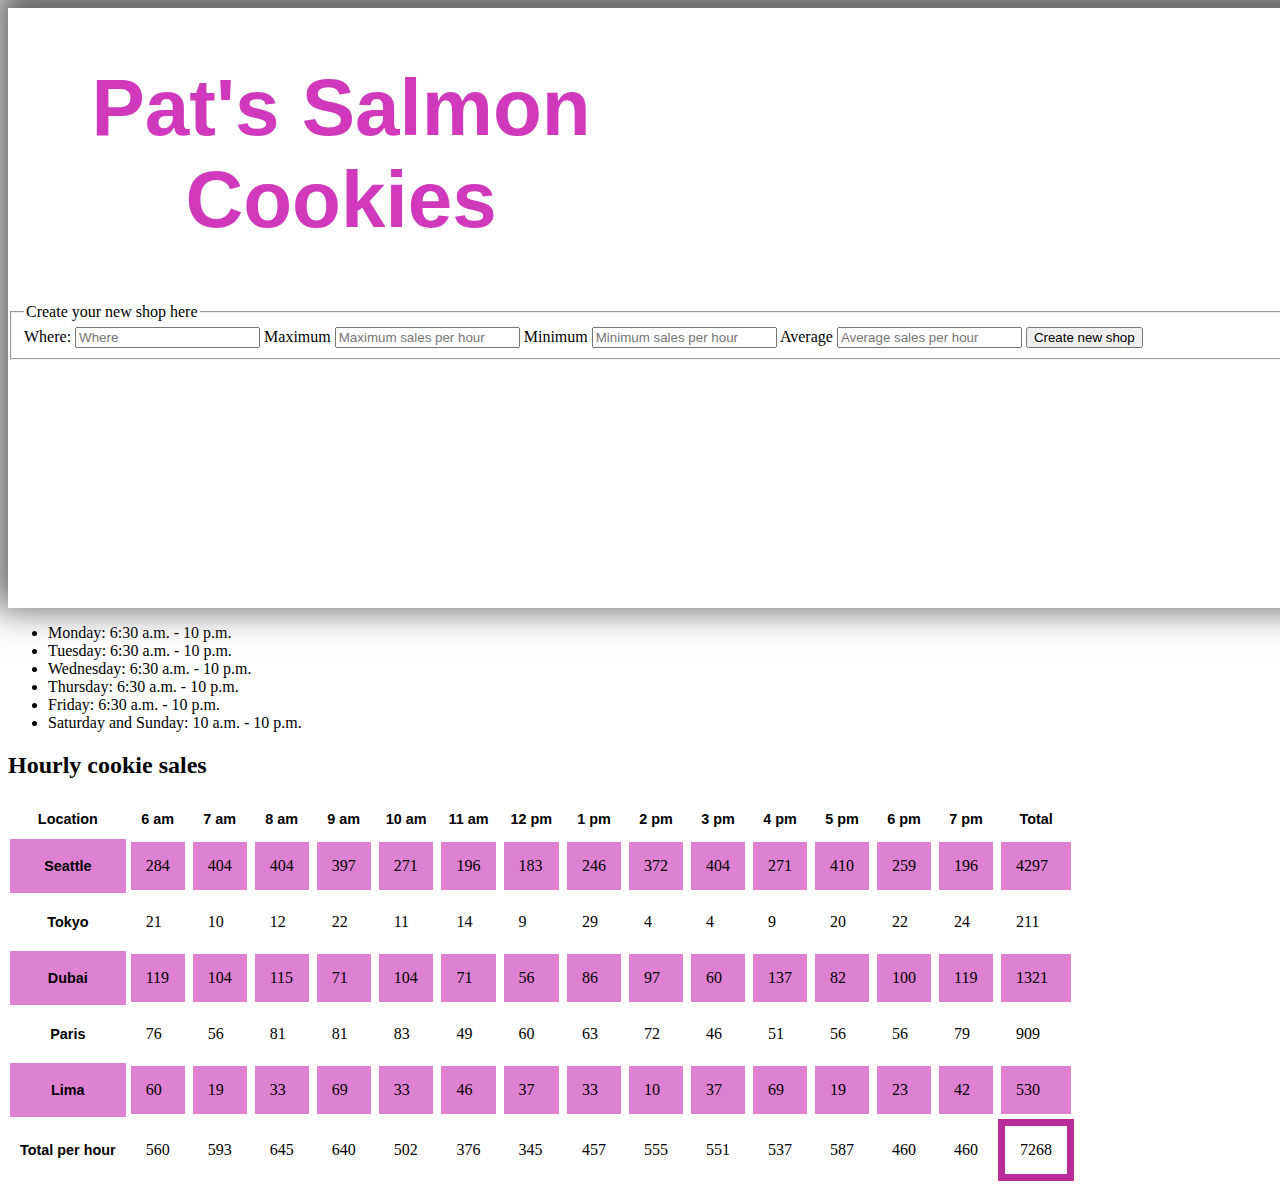
<file: index.html>
<!DOCTYPE html>
<html>

<head>
  <title>Pat's Salmon Cookies</title>
  <link rel="stylesheet"  href="style.css">
</head>

<body>
  <header>
    <div id="headerControl">
      
        
     
      <h1>Pat's Salmon Cookies</h1>
    
      
     
   
    </div>
    <form id= "new-store">
        <fieldset>
          <legend>Create your new shop here</legend>
          <label for="where">Where:</label>
          <input name="where" type="text" size="20" placeholder="Where" required/>
    
          <label for="max_sale">Maximum</label>
          <input name="max_sale" type= "text" size="20" placeholder="Maximum sales per hour" required/>
    
          <label for="min_sale">Minimum</label>
          <input name="min_sale" type= "text" size="20" placeholder="Minimum sales per hour" required/>
    
          <label for="avg_sale">Average</label>
          <input name="avg_sale" type= "text" size="20" placeholder="Average sales per hour" required/>
    
          <button type="submit">Create new shop</button> 
    
       </form>
    
  </header>
  <main>
    <nav class="hours"> </nav>
      <ul>
          <li>Monday: 6:30 a.m. - 10 p.m.</li>
          <li>Tuesday: 6:30 a.m. - 10 p.m.</li>
          <li>Wednesday: 6:30 a.m. - 10 p.m.</li>
          <li>Thursday: 6:30 a.m. - 10 p.m.</li>
          <li>Friday: 6:30 a.m. - 10 p.m.</li>
          <li>Saturday and Sunday: 10 a.m. - 10 p.m.</li>
  </main>

  <h2>Hourly cookie sales</h2>
  <table id="displayLocations"></table>
  <form id= "new-store">
    
  <script src="app.js"></script>

  </fieldset>
</body>

</html>
</file>
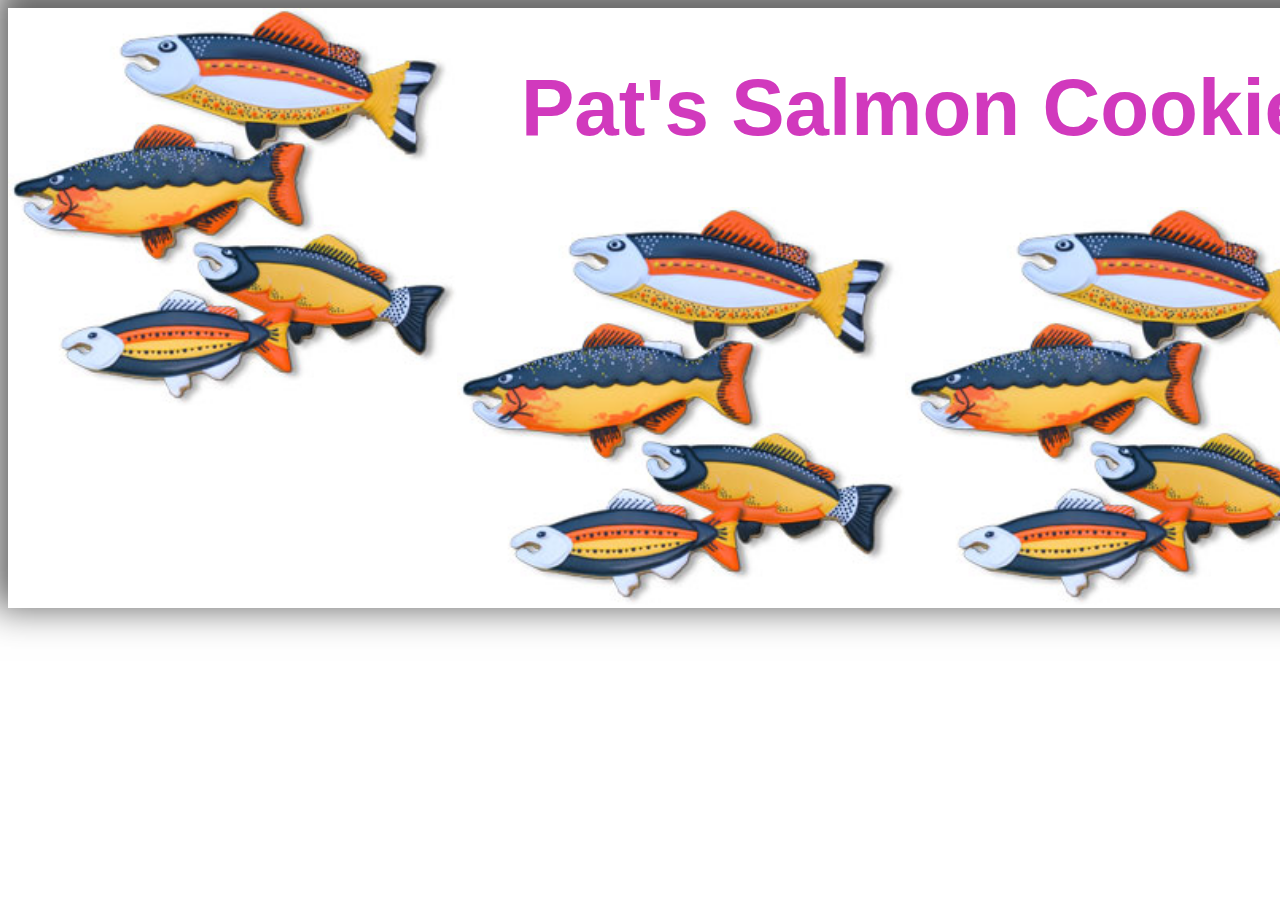
<file: lab6.html>
<!DOCTYPE html>
<html>

<head>
  <title>Pat's Salmon Cookies</title>
  <link rel="stylesheet"  href="style.css">
 
</head>

<body>
  <header>
    <div id="headerControl">
      
        <img id='leftImage' src="fish.jpg"  > 
      <img id='rightImage' src="fish.jpg" >
      <h1>Pat's Salmon Cookies</h1>
      <img id='rightImage' src="fish.jpg" >
      <img id='leftImage' src="fish.jpg"  >
      <img id='leftImage' src="fish.jpg"  >
   
    </div>
    <div id="parent"></div>
    <!-- <h2>Seattle</h2> -->
    <ul id="seattle"></ul>
    <!-- <h2>Tokyo</h2> -->
    <ul id="tokyo"></ul>
    <!-- <h2>Dubai</h2> -->
    <ul id="dubai"></ul>
    <!-- <h2>Paris</h2> -->
    <ul id="paris"></ul>
    <!-- <h2>Lima</h2> -->
    <ul id="lima"></ul>


    <!-- <form id= "new-store">
       
          <legend>Create your new shop here</legend>
          <fieldset>
          <label for="where">Where:</label>
          <input name="where" type="text" size="20" placeholder="Where" required/>
    
          <label for="max_sale">Max</label>
          <input name="max_sale" type= "text" size="20" placeholder="Maximum sales per hour" required/>
    
          <label for="min_sale">Min</label>
          <input name="min_sale" type= "text" size="20" placeholder="Minimum sales per hour" required/>
    
          <label for="avg_sale">Avg</label>
          <input name="avg_sale" type= "text" size="20" placeholder="Average sales per hour" required/>
    
          <button type="submit">Create new shop</button> 
    </form> 
     -->
  </header>
  <!-- <main>
    <main class="hours">
        
      <ul>
          <h2> operatingHours</h2>
          <li>Monday: 6:30 a.m. - 10 p.m.</li>
          <li>Tuesday: 6:30 a.m. - 10 p.m.</li>
          <li>Wednesday: 6:30 a.m. - 10 p.m.</li>
          <li>Thursday: 6:30 a.m. - 10 p.m.</li>
          <li>Friday: 6:30 a.m. - 10 p.m.</li>
          <li>Saturday and Sunday: 10 a.m. - 10 p.m.</li>
  </main> -->

  <!-- <h2>Hourly cookie sales</h2> -->
  <!-- <table id="displayLocations"></table>
  <form id= "new-store"> -->
    <script src="m.js"></script>
   
  <!-- </fieldset> -->
</body>

</html>
</file>
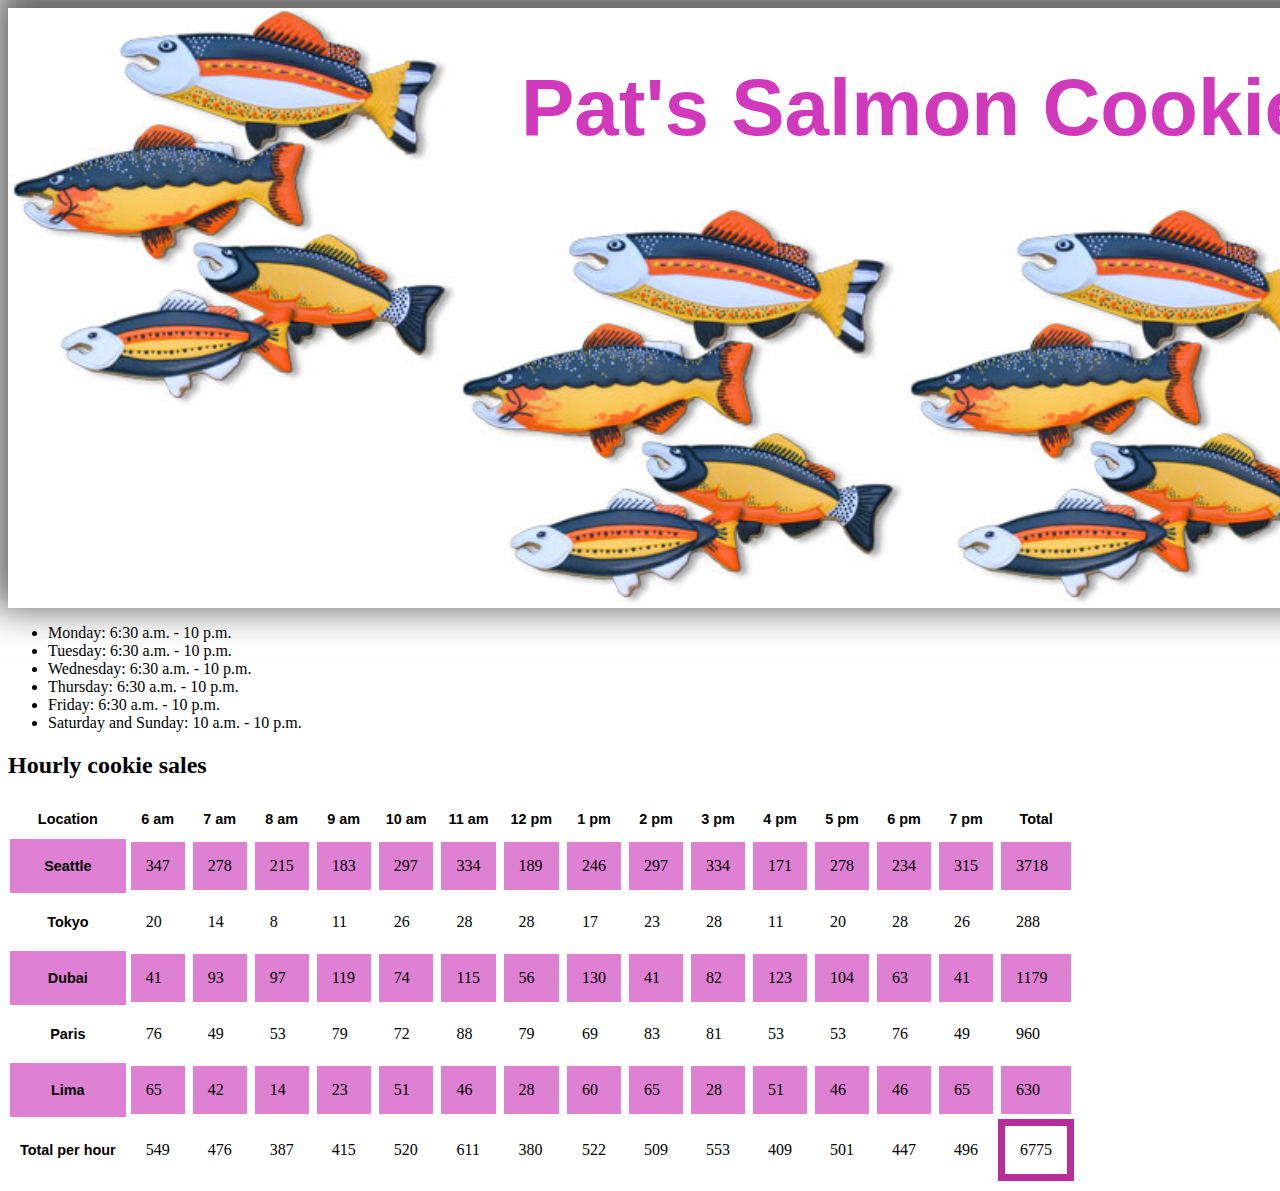
<file: sales.html>
<!DOCTYPE html>
<html>

<head>
  <title>Pat's Salmon Cookies</title>
  <link rel="stylesheet"  href="style.css">
 
</head>

<body>
  <header>
    <div id="headerControl">
      
        <img id='leftImage' src="fish.jpg"  > 
      <img id='rightImage' src="fish.jpg" >
      <h1>Pat's Salmon Cookies</h1>
      <img id='rightImage' src="fish.jpg" >
      <img id='leftImage' src="fish.jpg"  >
      <img id='leftImage' src="fish.jpg"  >
   
    </div>
  </header>
  <main>
    <main class="hours">
      <ul>
          <li>Monday: 6:30 a.m. - 10 p.m.</li>
          <li>Tuesday: 6:30 a.m. - 10 p.m.</li>
          <li>Wednesday: 6:30 a.m. - 10 p.m.</li>
          <li>Thursday: 6:30 a.m. - 10 p.m.</li>
          <li>Friday: 6:30 a.m. - 10 p.m.</li>
          <li>Saturday and Sunday: 10 a.m. - 10 p.m.</li>
  </main>

  <h2>Hourly cookie sales</h2>
  <table id="displayLocations"></table>
  <form id= "new-store">
    
  <script src="app.js"></script>

  </fieldset>
</body>

</html>
</file>
<file: style.css>
h1{
    font-size: 180%;
    color: rgb(209, 57, 189);
    float: right;
    margin-left: 0%;
    margin-right: 20%;
    text-align: center;
    font-family: Helvetica;
    font-size: 5em;
  font-weight: 900;
    
  }
  
  header{
    border-style: line solid;
  }
  
  #leftImage{
    float: left;
  }
  
  #rightImage{
    float: right;
  }
  
  #headerControl{
  display: inline-block;
  align-content: space-between;
  }
  #rightImage, #leftImage{
    height: 20%;
    width: 20%;
  }
  div {
    display: block;
  }
  /* Header */
header{
  background-attachment: fixed;
  background-image: url(https://images.unsplash.com/photo-1535591273668-578e31182c4f?ixlib=rb-1.2.1&q=80&fm=jpg&crop=entropy&cs=tinysrgb&w=1080&fit=max&ixid=eyJhcHBfaWQiOjM2NTI5fQ);
  background-position: bottom;
  background-repeat: no-repeat;
  background-size: cover;
  box-shadow: 0px -13px 35px 14px #666;
  height: 600px;
  overflow: hidden;
  position: relative;
  width: 200vmax;
}

table th {
  font-family: Arial, Helvetica, sans-serif;
  font-size: .9em;
  font-weight: 600;
  padding: 10px;
}

table td {
  border: 3px solid white;
  padding:15px;
}
table tr:nth-child(even) {
  background: rgb(223, 129, 210); 
}
table tr:hover{
	border: 3px solid black;
	background: white;
	color: black;
}

table th:hover {
	border: 3px solid black;
	color: white;
}
table tr:hover td {
	border: 3px solid black;
}
table tr:nth-last-child(1) td:nth-last-child(1) {
	
  border: solid 7px rgb(185, 45, 155);
 
}
</file>
